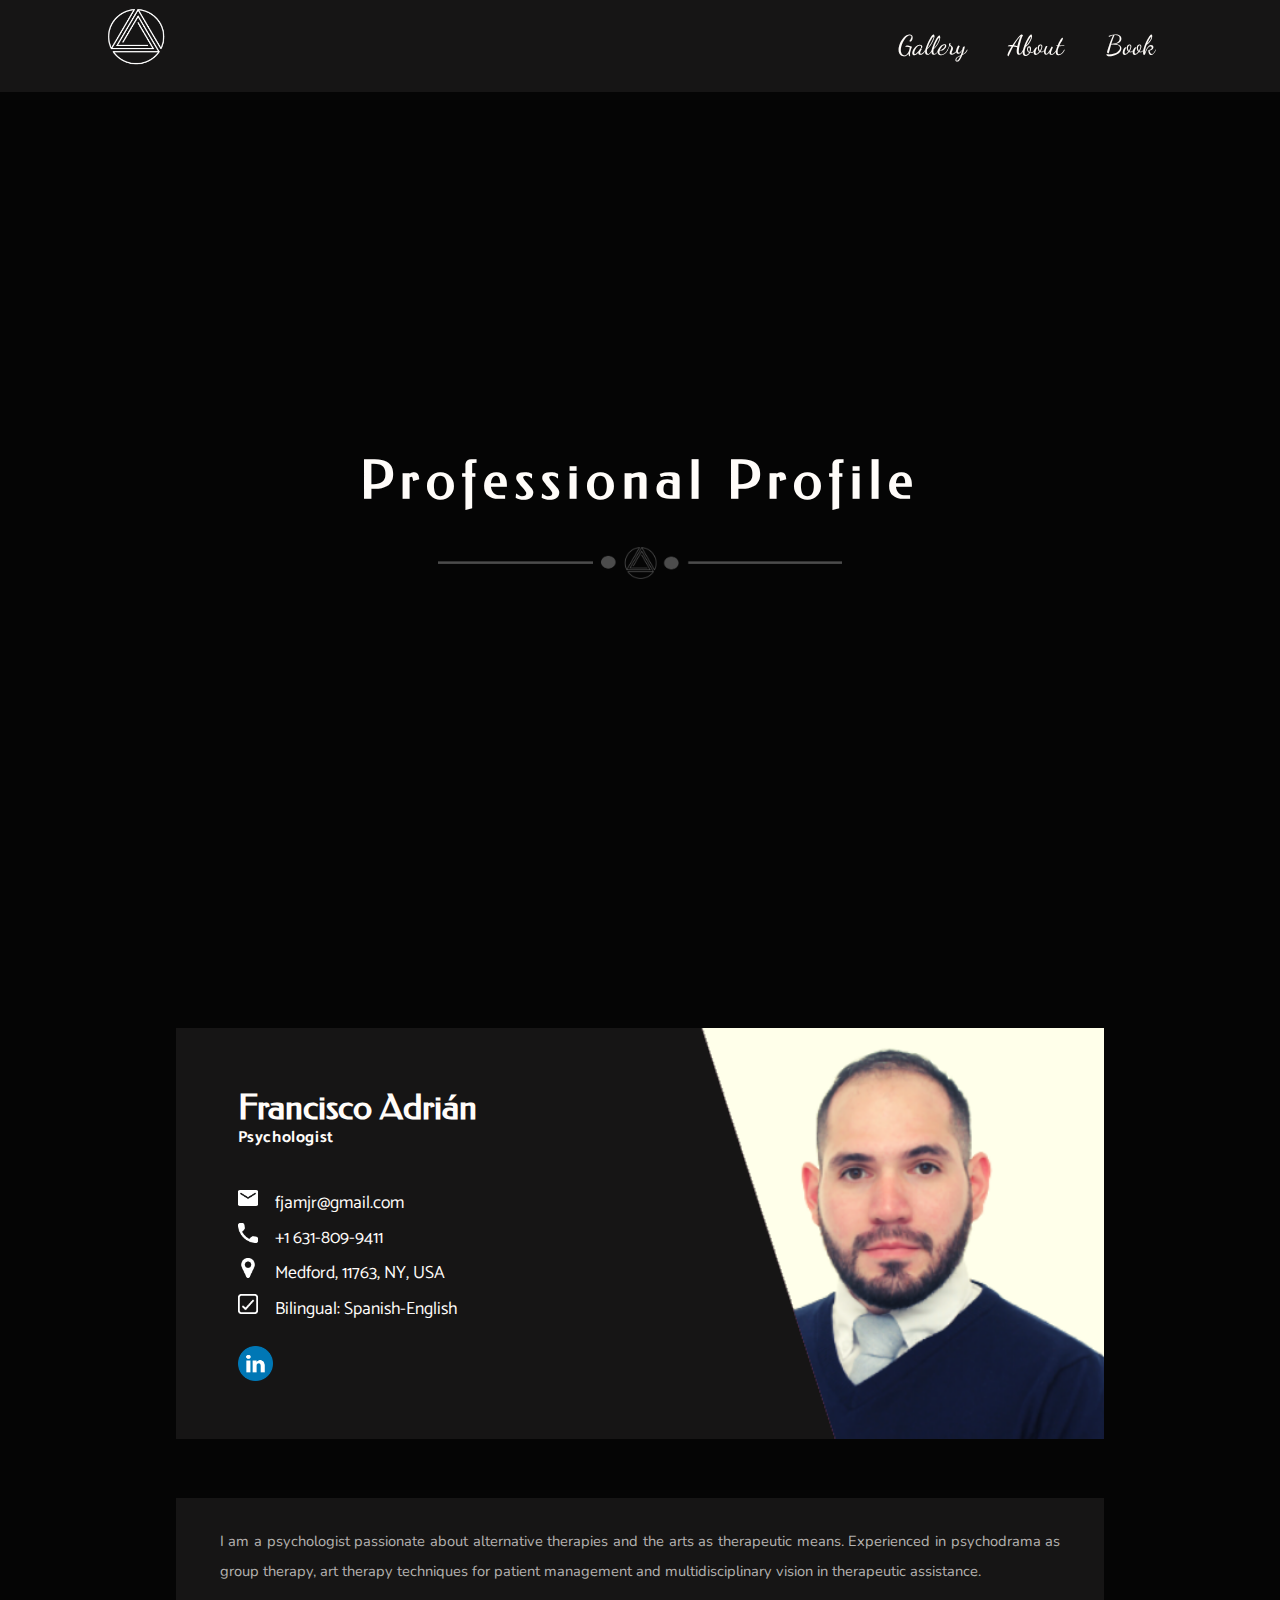
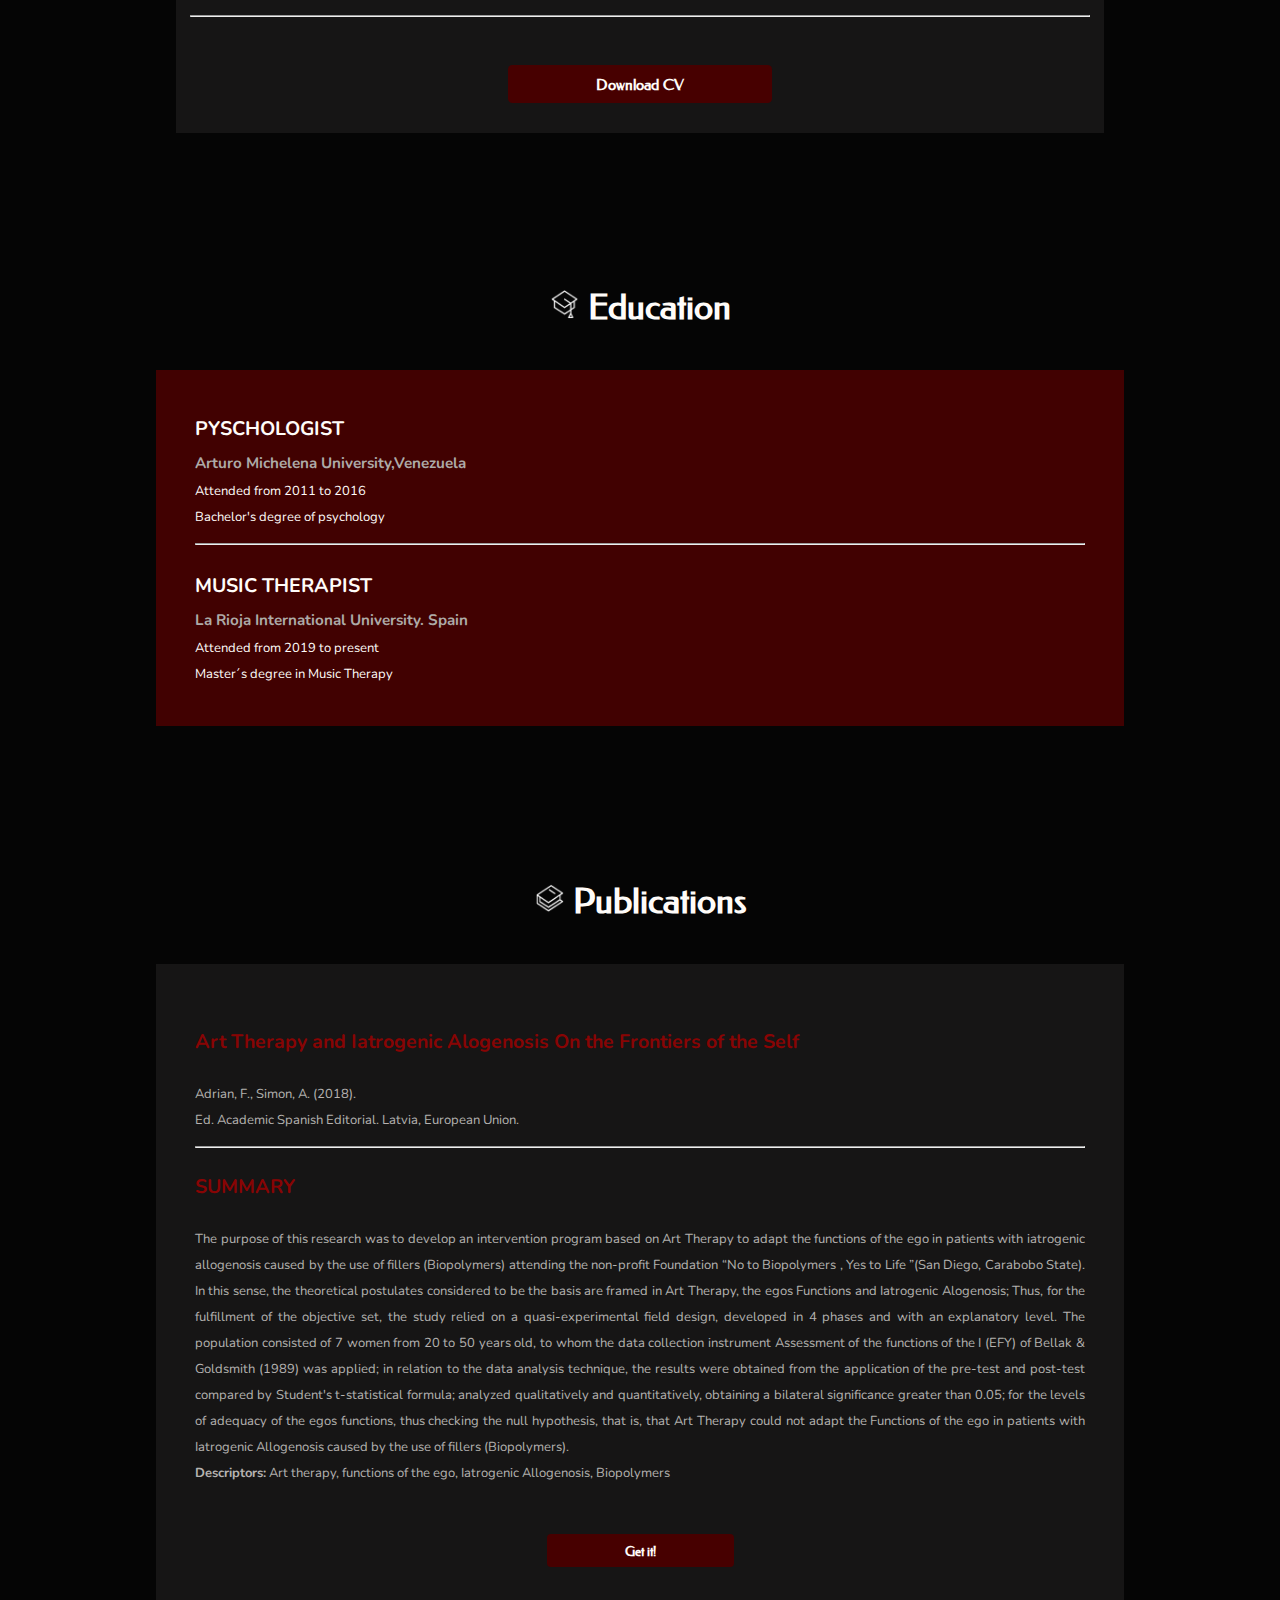
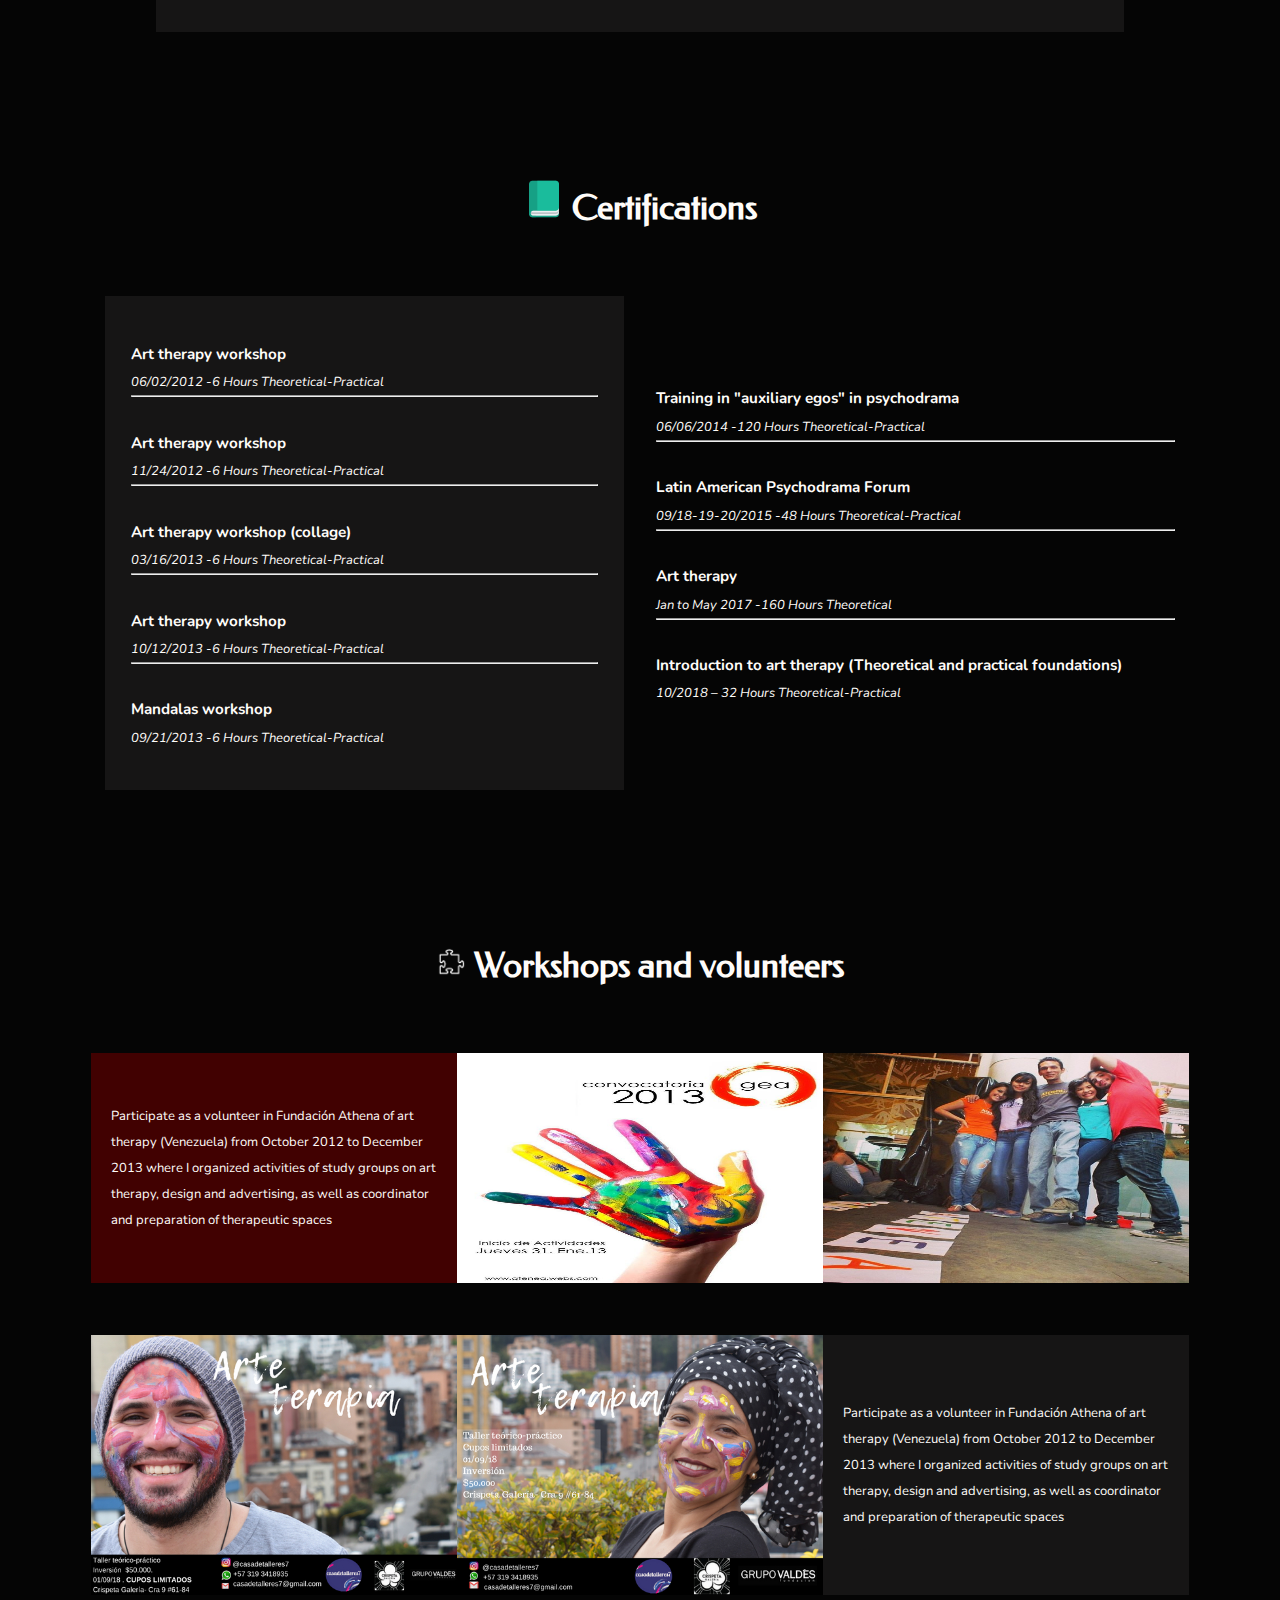
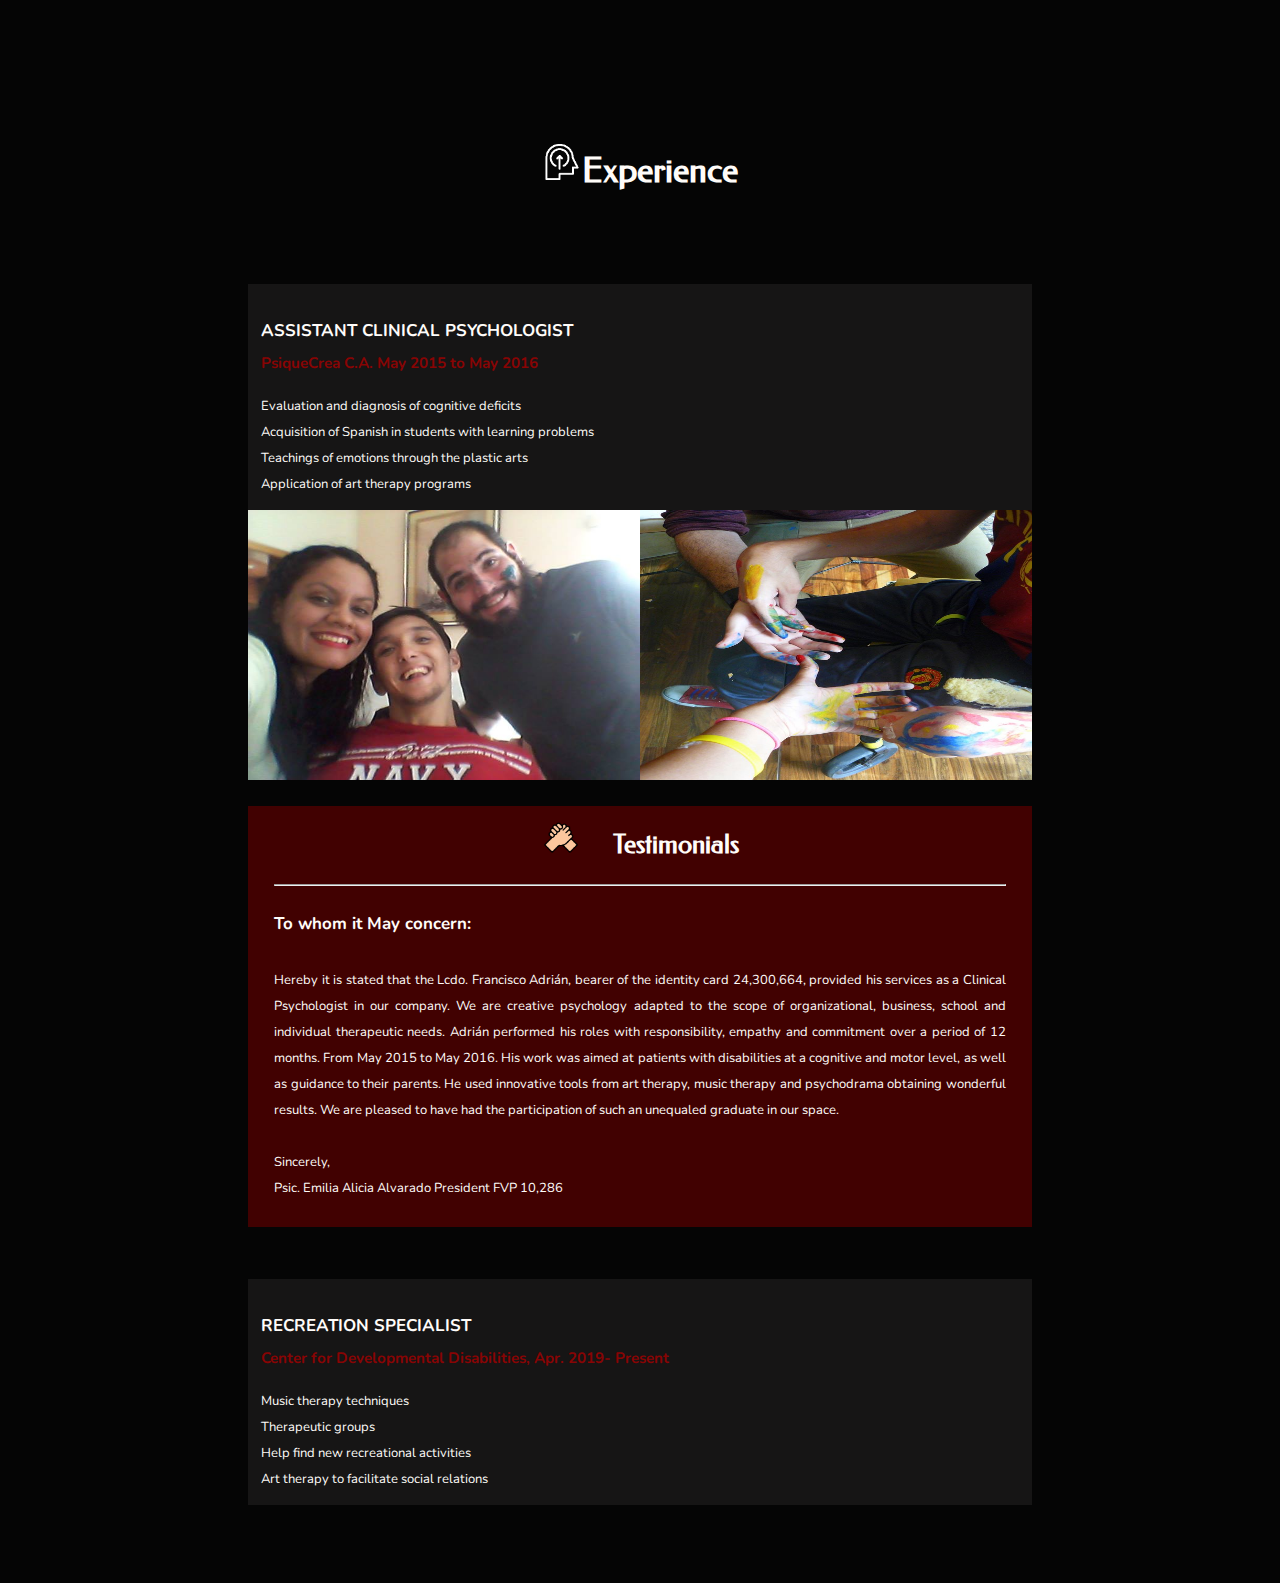
<file: resume.html>
<!DOCTYPE html>
<html lang="en">

<head>
    <meta charset="UTF-8">
    <meta name="viewport" content="width=device-width, initial-scale=1.0">
    <title>Adrian Labyrinth</title>
    <link rel="stylesheet" href="style.css">
    <link href="https://fonts.googleapis.com/css2?family=Catamaran&display=swap" rel="stylesheet">
    <link href="https://fonts.googleapis.com/css2?family=Federo&display=swap" rel="stylesheet">
    <link href="https://fonts.googleapis.com/css2?family=Dancing+Script:wght@600&display=swap" rel="stylesheet">
    <link href="https://fonts.googleapis.com/css2?family=Nunito:wght@200&display=swap" rel="stylesheet">
    <link rel="shortcut icon" href="images/favicon.ico">
    <link href="node_modules\lightbox2\src\css\lightbox.css" rel="stylesheet" />
    <link rel="stylesheet" href="style3.css">
</head>

<body>

    <body id="home">
        <nav class="navbar">
            <div class="container">
                <a href="#home" class="logo"><img src="images/logoblanco.png" alt="logo"></a>
                <ul class="nav">
                    <li><a href="#gallery">Gallery</a></li>
                    <li><a href="#about">About</a></li>
                    <li><a href="#book">Book</a></li>
                </ul>
            </div>
        </nav>

        <!-- Showcase-->
        <section class="section-a">
            <div class="titulo" id="titulo1">
                <h1 class="firsttittle">Professional Profile</h1>
                <img src="images/linea2.png" class="imagentitulo" alt="logolinea">
            </div>
        </section>

        <!--Profile-->

        <section class="profile">
            <div class="container">
                <div>
                    <h1>Francisco Adrián</h1>
                    <h2>Psychologist</h2>
                    <ul>
                        <li><img src="images/email.png" alt="email" class="icons">fjamjr@gmail.com</li>
                        <li><img src="images/phone.png" alt="phone" class="icons">+1 631-809-9411 </li>
                        <li><img src="images/marker.png" alt="marker" class="icons">Medford, 11763, NY, USA</li>
                        <li><img src="images/language.png" alt="marker" class="icons">Bilingual: Spanish-English</li>
                    </ul>
                    <a href="https://www.linkedin.com/in/francisco-adrián-
                                406a91159/"><img src="images/linkedin.png" alt="" class="red"></a>
                </div>
                <img src="images/profile.png" alt="profile">
            </div>
        </section>

        <!-- CV-->

        <section class="cuvi">
            <div class="container">
                <p>
                    I am a psychologist passionate about alternative therapies and the arts as therapeutic
                    means. Experienced in psychodrama as group therapy, art therapy techniques for patient management
                    and
                    multidisciplinary vision in therapeutic assistance.
                </p>
                <hr>
                <div class="boton3" id="boton3">
                    <a href="https://www.eae-publishing.com/catalog/details/store/cn/book/978-620-2-13073-8/arteterapia-y-alogenosis-iatrog%C3%A9nica?search=arteterapia"
                        class="buton">Download CV</a>
                </div>
            </div>
        </section>


        <!-- Education -->

        <section class="education">
            <h1><img src="images/education.png" alt="edu" class="icons"> Education</h1>
            <div class="container">
                <h2>PYSCHOLOGIST</h2>
                <h3>Arturo Michelena University,Venezuela</h3>
                <ul>
                    <li>Attended from 2011 to 2016</li>
                    <li>Bachelor's degree of psychology</li>
                </ul>
                <hr>
                <h2>MUSIC THERAPIST</h2>
                <h3>La Rioja International University. Spain</h3>
                <ul>
                    <li>Attended from 2019 to present</li>
                    <li>Master´s degree in Music Therapy</li>
                </ul>
            </div>
        </section>

        <!-- Publication -->

        <section class="publication">
            <h1> <img src="images/publish.png" alt="Publications" class="icons"> Publications</h1>
            <div class="container">
                <h2>Art Therapy and Iatrogenic Alogenosis On the Frontiers of the Self</h2>
                <p>Adrian, F., Simon, A. (2018). <br>
                    Ed. Academic Spanish Editorial. Latvia, European Union.</p>
                <hr>
                <h2>SUMMARY</h2>
                <p>The purpose of this research was to develop an intervention program based on Art Therapy to adapt the
                    functions of the ego in patients with iatrogenic allogenosis caused by the use of fillers
                    (Biopolymers) attending the non-profit Foundation “No to Biopolymers , Yes to Life ”(San Diego,
                    Carabobo State). In this sense, the theoretical postulates considered to be the basis are framed in
                    Art Therapy, the egos Functions and Iatrogenic Alogenosis; Thus, for the fulfillment of the
                    objective set, the study relied on a quasi-experimental field design, developed in 4 phases and with
                    an explanatory level. The population consisted of 7 women from 20 to 50 years old, to whom the data
                    collection instrument Assessment of the functions of the I (EFY) of Bellak & Goldsmith (1989) was
                    applied; in relation to the data analysis technique, the results were obtained from the application
                    of the pre-test and post-test compared by Student's t-statistical formula; analyzed qualitatively
                    and quantitatively, obtaining a bilateral significance greater than 0.05; for the levels of adequacy
                    of the egos functions, thus checking the null hypothesis, that is, that Art Therapy could not adapt
                    the Functions of the ego in patients with Iatrogenic Allogenosis caused by the use of fillers
                    (Biopolymers).

                    <br>

                    <strong>Descriptors:</strong> Art therapy, functions of the ego, Iatrogenic Allogenosis, Biopolymers
                </p>
                <div class="boton3" id="boton3">
                    <a href="https://www.eae-publishing.com/catalog/details/store/cn/book/978-620-2-13073-8/arteterapia-y-alogenosis-iatrog%C3%A9nica?search=arteterapia"
                        class="buton">Get it!</a>
                </div>

            </div>
        </section>

        <!--Certification-->

        <section class="certification">
            <h1> <img src="images/bookicon.png" alt="bookicon" class="icons"> Certifications</h1>
            <div class="container">
                <div class="box1">
                    <ul>
                        <li>
                            <h3>Art therapy workshop</h3> <em>06/02/2012 -6 Hours Theoretical-Practical</em>
                        </li>
                        <hr>
                        <li>
                            <h3>Art therapy workshop</h3> <em>11/24/2012 -6 Hours Theoretical-Practical</em>
                        </li>
                        <hr>
                        <li>
                            <h3>Art therapy workshop (collage)</h3> <em>03/16/2013 -6 Hours Theoretical-Practical</em>
                        </li>
                        <hr>
                        <li>
                            <h3>Art therapy workshop</h3> <em>10/12/2013 -6 Hours Theoretical-Practical</em>
                        </li>
                        <hr>
                        <li>
                            <h3>Mandalas workshop</h3> <em>09/21/2013 -6 Hours Theoretical-Practical</em>
                        </li> <br>
                    </ul>
                </div>
                <div class="box2">
                    <ul>
                        <li>
                            <h3>Training in "auxiliary egos" in psychodrama </h3> <em>06/06/2014 -120 Hours
                                Theoretical-Practical</em>
                        </li>
                        <hr>
                        <li>
                            <h3>Latin American Psychodrama Forum</h3><em>09/18-19-20/2015 -48 Hours
                                Theoretical-Practical</em>
                        </li>
                        <hr>
                        <li>
                            <h3>Art therapy</h3> <em>Jan to May 2017 -160 Hours Theoretical</em>
                        </li>
                        <hr>
                        <li>
                            <h3>Introduction to art therapy (Theoretical and practical foundations)</h3> <em>10/2018 –
                                32 Hours Theoretical-Practical</em>
                        </li> <br>
                    </ul>
                </div>
            </div>
        </section>

        <!--Workshops and volunteers-->

        <section class="workshops">
            <h1> <img src="images/creative.png" alt="creative" class="icons"> Workshops and volunteers</h1>
            <div class="box1" id="parag1">
                <p>Participate as a volunteer in Fundación Athena of art therapy (Venezuela) from October 2012 to
                    December 2013 where I organized activities of study groups on art therapy, design and advertising,
                    as well as coordinator and preparation of therapeutic spaces</p>
                <img src="images/work1.jpg" alt="work1" id="work1">
                <img src="images/work2.jpg" alt="work2" id="work2">
            </div>
            <div class="box1" id="parag2">
                <img src="images/work3.jpg" alt="work1">
                <img src="images/work4.jpg" alt="work2">
                <p>Participate as a volunteer in Fundación Athena of art therapy (Venezuela) from October 2012 to
                    December 2013 where I organized activities of study groups on art therapy, design and advertising,
                    as well as coordinator and preparation of therapeutic spaces</p>
            </div>
        </section>

        <!-- Experiences -->

        <section class="experience">
            <h1><img src="images/experience.png" alt="experience" class="icons">Experience</h1>
            <div class="container">
                <div id="box1">
                    <h2>ASSISTANT CLINICAL PSYCHOLOGIST</h2>
                    <h3>PsiqueCrea C.A. May 2015 to May 2016</h3>
                    <ul>
                        <li>Evaluation and diagnosis of cognitive deficits</li>
                        <li>Acquisition of Spanish in students with learning problems</li>
                        <li>Teachings of emotions through the plastic arts</li>
                        <li>Application of art therapy programs</li>
                    </ul>
                </div>
                <div id="box2">
                    <img src="images/exp1.jpg" alt="" class="imgexp">
                    <img src="images/exp2.jpg" alt="" class="imgexp">
                </div>
                <div id="recomen">
                    <h1> <img src="images/test.png" alt="" class="icons"> Testimonials</h1>
                    <hr>
                    <h2>To whom it May concern:</h2>
                    <br>
                    <p> Hereby it is stated that the Lcdo. Francisco Adrián, bearer of the identity card 24,300,664,
                        provided his services as a Clinical Psychologist in our company.
                        We are creative psychology adapted to the scope of organizational, business, school and
                        individual therapeutic needs.
                        Adrián performed his roles with responsibility, empathy and commitment over a period of 12
                        months. From May 2015 to May 2016. His work was aimed at patients with disabilities at a
                        cognitive and motor level, as well as guidance to their parents. He used innovative tools from
                        art therapy, music therapy and psychodrama obtaining wonderful results.
                        We are pleased to have had the participation of such an unequaled graduate in our space. <br>
                        <br>
                        Sincerely, <br>
                        Psic. Emilia Alicia Alvarado President FVP 10,286 </p>
                </div>
                <div id="box1" class="box3">
                    <h2>RECREATION SPECIALIST</h2>
                    <h3>Center for Developmental Disabilities, Apr. 2019-
                        Present</h3>
                    <ul>
                        <li>Music therapy techniques</li>
                        <li>Therapeutic groups</li>
                        <li>Help find new recreational activities</li>
                        <li>Art therapy to facilitate social relations</li>
                    </ul>
                </div>
            </div>
        </section>

    </body>

</html>
</file>
<file: style.css>
*{
    box-sizing: border-box;
    margin: 0;
    padding: 0;
}

/* cambios por David*/

#titulo1 {
    height:100vh;
    display:table-cell;
    vertical-align:middle;
    text-align:center;
}

/* Header*/

.logo{
    width: 2.3em !important;
}

body{
    font-family: 'Catamaran', sans-serif;
    line-height: 2;
    color: #FFFCF9;
    font-size: 1.1rem;
    background-color: #050505;
}



a{
    color: #FFFCF9;
    text-decoration: none;
}

ul{
    list-style: none;
}

img{
    width: 100%;
}

.container{
    max-width: 1100px;
    margin: auto;
    overflow: hidden;
    padding: 0 0.9rem;
}

.navbar{
    font-size: 1.7rem;
    padding-top: 0.3rem;
    padding-bottom: 0.3rem;
    background-color: rgb(26, 25, 25, 0.8);
    font-family: 'Dancing Script', cursive;
}

.navbar .container {
    display: grid;
    grid-template-columns: repeat(2, 1fr);
}

.navbar .nav{
    justify-self: flex-end;
    display: flex;
    align-items: center;
    justify-content: center;
}

.navbar .nav a{
    padding: 0 1.3rem;
}

.navbar .nav a:hover{
    color: #660000;
}

.navbar {
	position: fixed;
	top: 0;
	left: 0;
    right: 0;
    z-index: 500;
}

/* body */



.imagentitulo {
    width: 23em;
    filter: brightness(0.3)
}

h1{
    font-family: 'Federo', sans-serif;
    font-size: 5em;
}

/* por david */

.section-a{
    display:table;
    height:100%;
    width:100%;
}

.section-a h3{
  font-family: 'Dancing Script', cursive;
  font-size: 2em;
  margin-top: -1em;
}

.section-a .titulo{
    display: block;
  text-align: center;
  width: 100%;
}

.firsttittle{
    letter-spacing: 7px;
    margin-bottom: -0.6em;
    animation: text 3s 1;
}

.subtittle{
    word-spacing: 9px;
    margin-bottom: 0.3em;
    animation: text1 2s 1;
}

.section-a{
    margin: 4rem 0;
}

/* Gallery */

.section-b{
    background-image: url('images/fondo.png');
    display:table;
    height:100%;
    width:100%;
}

#gallery{
    display: flex;
    flex-wrap: wrap;
    justify-content: center;
    margin-top: 4em;
}

.gallery img{
    transform: scale(1.0);
    transition: transform 0.4s ease;
}

.big {
    box-sizing: content-box;
    width: 250px;
    overflow: hidden;
    display: inline-block;
    position: relative;
    margin: 1em 1em;
  }

  .big:hover img { 
    transform: scale(1.1);
  }
  
  .big:hover {
    cursor: pointer;
  }


/* Fin galeria*/

#boton2 {
    display: flex;
    align-items: center;
    justify-content: center;
    margin-bottom: 3%;
  }


.botongallery{
    background: #470000;
    color: #fffcf9;
    text-decoration: none;
    font-weight: bold;
    text-align: center;
    margin: 2em 0;
    padding: 0.3em 4em;
    border-radius: 0.3em;
    font-size: 1.2em;
    font-family: 'Federo', sans-serif;
    }

.botongallery:hover {
    background: #660000;
}

.botongallery:active {
    background: #660000;
}


 /* About me */

 .section-c{
     display:table;
     height:100%;
     width:100%;
 }

 .section-c .container{
     display: grid;
     grid-template-columns: repeat(2, 1fr);
     grid-gap: 2.5em;
     align-items: center;
     justify-content: center;
     text-align: justify;
     margin-left: 4em;
     margin-right: 4em;
     margin-bottom: 1rem;
     margin-top: 2em;
 }
 
 .section-c .container2{
    display: grid;
    align-items: center;
    justify-content: center;
    margin: 3em 16em;
    text-align: justify;
}

 .section-c h1{
     font-size: 3rem;
     color: #fffcf9;
     margin-bottom: 1rem;
     margin-top: 3em;
 }

.imageabout{
    width: 310px;
    margin-left: 3em;
}

 .section-c p{
     margin: 0.5em 0;
     font-family: 'Nunito', sans-serif !important;
     font-size: small;
 }



.botonabout {
    display: grid;
    align-items: center;
     justify-content: center;
     margin-bottom: 3em;
    
}

.imagenabout2 {
     width: 23em;
     filter: brightness(0.3);  
     margin-bottom: 3em;
}



 /* Book */

 .section-d{
    background-color: #1A1919;
    display:table;
    height:100%;
    width:100%;
}

.section-d h1 {
    font-size: 2.3rem;
     color: #fffcf9;
     display: block;
     text-align: center;
     margin-bottom: 5rem;
     margin-top: 6.7rem;
}

.section-d .container{
    display: grid;
    grid-template-columns: repeat(2, 1fr);
    grid-gap: 1em;
    align-items: center;
    justify-content: center;
    margin-bottom: 6rem;
    margin-top: 3rem;
    margin-right: 4em;
    margin-left: 4em;
}



.section-d p{
    margin: 0rem 0;
    font-size: small;
    font-family: 'Nunito', sans-serif !important;
    text-align: justify;
}

.section-d .imagebook{
    width: 300px;
}

.libroimage{
    margin: 0 0;
    
}

.boton3 {
    display: grid;
    align-items: center;
    justify-content: center;
    margin-top: 3rem;
}

.buton{background: #470000;
    color: #fffcf9;
    text-decoration: none;
    font-weight: bold;
    text-align: center;
    margin: 0;
    padding: 0.3em 6em;
    border-radius: 0.3em;
    font-size: 1em;
    font-family: 'Federo', sans-serif;
    }

.buton:hover {
    background: #660000;
}

.buton:active {
    background: #660000;
}

.section-d h2 {
    font-family: 'Dancing Script', cursive;
    margin-bottom: 0.3rem;
    font-size: 2.3rem;
}



/* Footer */

.section-footer {
    background-color: #470000;
    color: #fffcf9;
    padding: 4rem 4em;
}

.section-footer .container {
    display: grid;
    grid-template-columns: repeat(3, 1fr);
    grid-gap: 1rem;
}

.section-footer h4{
    width: 5rem;
}
 
.container .icons img{
    width: 2em;
    margin-left: 0.5em;
}


/*  Animation */
@keyframes text{
    0% {
    color: black;
    margin-botton: -4em;
    }
}

@keyframes text1{
    0% {
    letter-spacing: 10px;
    margin-botton: -4em;
    }
    }

    #more {display: none;}

    /* Gallery Page */
</file>
<file: style3.css>
.firsttittle{
    font-family: 'Federo', sans-serif;
    font-size: 3em !important;
    margin-bottom: 0.1em;
}

.profile .container{
    display: grid;
    grid-template-columns: repeat(2, 1fr);
    grid-gap: 2.5em;
    align-items: center;
    justify-content: center;
    text-align: justify;
    padding-right: 0;
    padding-left: 3.5em;
    margin-left: 10em;
    margin-right: 10em;
    margin-bottom: 1rem;
    margin-top: 1em;
    background-color: rgb(26, 25, 25, 0.8);
}



.container .icons{
    width: 20px;
    margin-right: 1em;
}

.container .red{
    width: 35px;
    margin-top: 1.1em;
}

.profile .container h1{
    font-size: 2em;
    margin-bottom: -0.6em;
}

.profile .container h2{
    margin-bottom: 2em;
    font-size: medium;
    letter-spacing: 0.6px;
}

/* CV */

.cuvi .container{
    background-color: rgb(26, 25, 25, 0.8);
    font-family: 'Nunito', sans-serif !important;
    margin: 4em 12em;
    font-size: smaller;
    color: #fffcf9b0;
    text-align: justify;
}

.cuvi .container p{
    margin: 2em 2em;
}

.boton3 {
    margin-bottom: 2em;
}

/* Education  */

.education h1{
    font-family: 'Federo', sans-serif;
    font-size: 2em;
    display: block;
     text-align: center;
     margin-top: 4em;
}

.education .container{
    background-color: #6600009f;
    margin: 2em 12em;
    padding: 3em 3em;
    font-size: small;
    font-family: 'Nunito', sans-serif !important;
}

.education hr{
    margin-bottom: 1.6em;
    margin-top: 1em;
}

.education h3{
    color: #adaaa7;
}


.education .icons{
    width: 30px;
}

/* Publication */ 

.publication .container{
    background-color: rgb(26, 25, 25, 0.8);
    margin: 2em 12em;
    padding: 3em 3em;
    font-size: small;
    color: #fffcf9b0;
    text-align: justify;
    font-family: 'Nunito', sans-serif !important;
}

.publication h1{
    font-family: 'Federo', sans-serif;
    font-size: 2em;
    display: block;
     text-align: center;
     margin-top: 4em;
}

.publication .container h2{
    color: #880404;
    margin: 1em 0;
}

.publication .container hr{
    margin-top: 1em;
}

.publication .icons{
    width: 30px;
}


/* Certification */

.certification .container{
    display: grid;
    grid-template-columns: repeat(2, 1fr);
    grid-gap: 2.5em;
    align-items: center;
    justify-content: center;
    font-family: 'Nunito', sans-serif !important;
    margin: 4em 7em;
    font-size: small;


}

.certification h1 {
    font-size: 2em;
    display: block;
     text-align: center;
     margin-top: 4em;

}

.certification .icons{
    width: 40px;
}

.certification h3{
    margin-top: 2em;
}

.container .box1{
    background-color: rgb(26, 25, 25, 0.8);
    padding: 1em 2em;
}



/* Workshops  */

.workshops h1{
    font-size: 2em;
    display: block;
     text-align: center;
     margin-top: 4em;

}

.workshops .box1{
    display: grid;
    grid-template-columns: repeat(3, 1fr);
    grid-gap: 0;
    align-items: center;
    justify-content: center;
    font-family: 'Nunito', sans-serif !important;
    margin: 4em 7em;
    font-size: small;
}

.workshops .box1 #work1{
    height: 230px;
}
.workshops .box1 #work2{
    height: 230px;
}

.workshops  #parag1{
    background-color: #6600009f ;
}
.workshops  #parag2{
    background-color:  rgb(26, 25, 25, 0.8) ;
}

.workshops p{
    padding: 1em 1.5em;
}

.workshops .icons{
    width: 30px;
}

/* Experiences */


.experience .container{
    
    font-family: 'Nunito', sans-serif !important;
    margin: 6em 18em;
    font-size: small;
    
}

.experience .container #box2{
    display: grid;
    grid-template-columns: repeat(2, 1fr);
    grid-gap: 0;
    align-items: center;
    justify-content: center;
}

.experience hr{
    margin-bottom: 1.6em;
    margin-top: 1em;
}

.experience h1{
    font-size: 2em;
    font-family: 'Federo', sans-serif;
    display: block;
     text-align: center;
     margin-top: 4em;
}

.experience h2{
    font-size: 1.3em;
    margin-top: 1em;
}

.experience h3{
    color: #880404;
    margin-bottom: 1em;
}


.experience .icons{
    width: 40px;
}

.experience .imgexp{
    height: 270px;
}

.experience .container #box1{
    padding: 1em 1em;
    background-color: rgb(26, 25, 25, 0.8);
}

.experience #recomen{
    background-color: #6600009f;
    padding: 2em 2em;
    text-align: justify;
    margin-top: 2em;
}

.experience #recomen h1{
    margin-top: -0.5em !important;
}

.experience .container .box3{
    margin-top: 4em;
}
</file>
